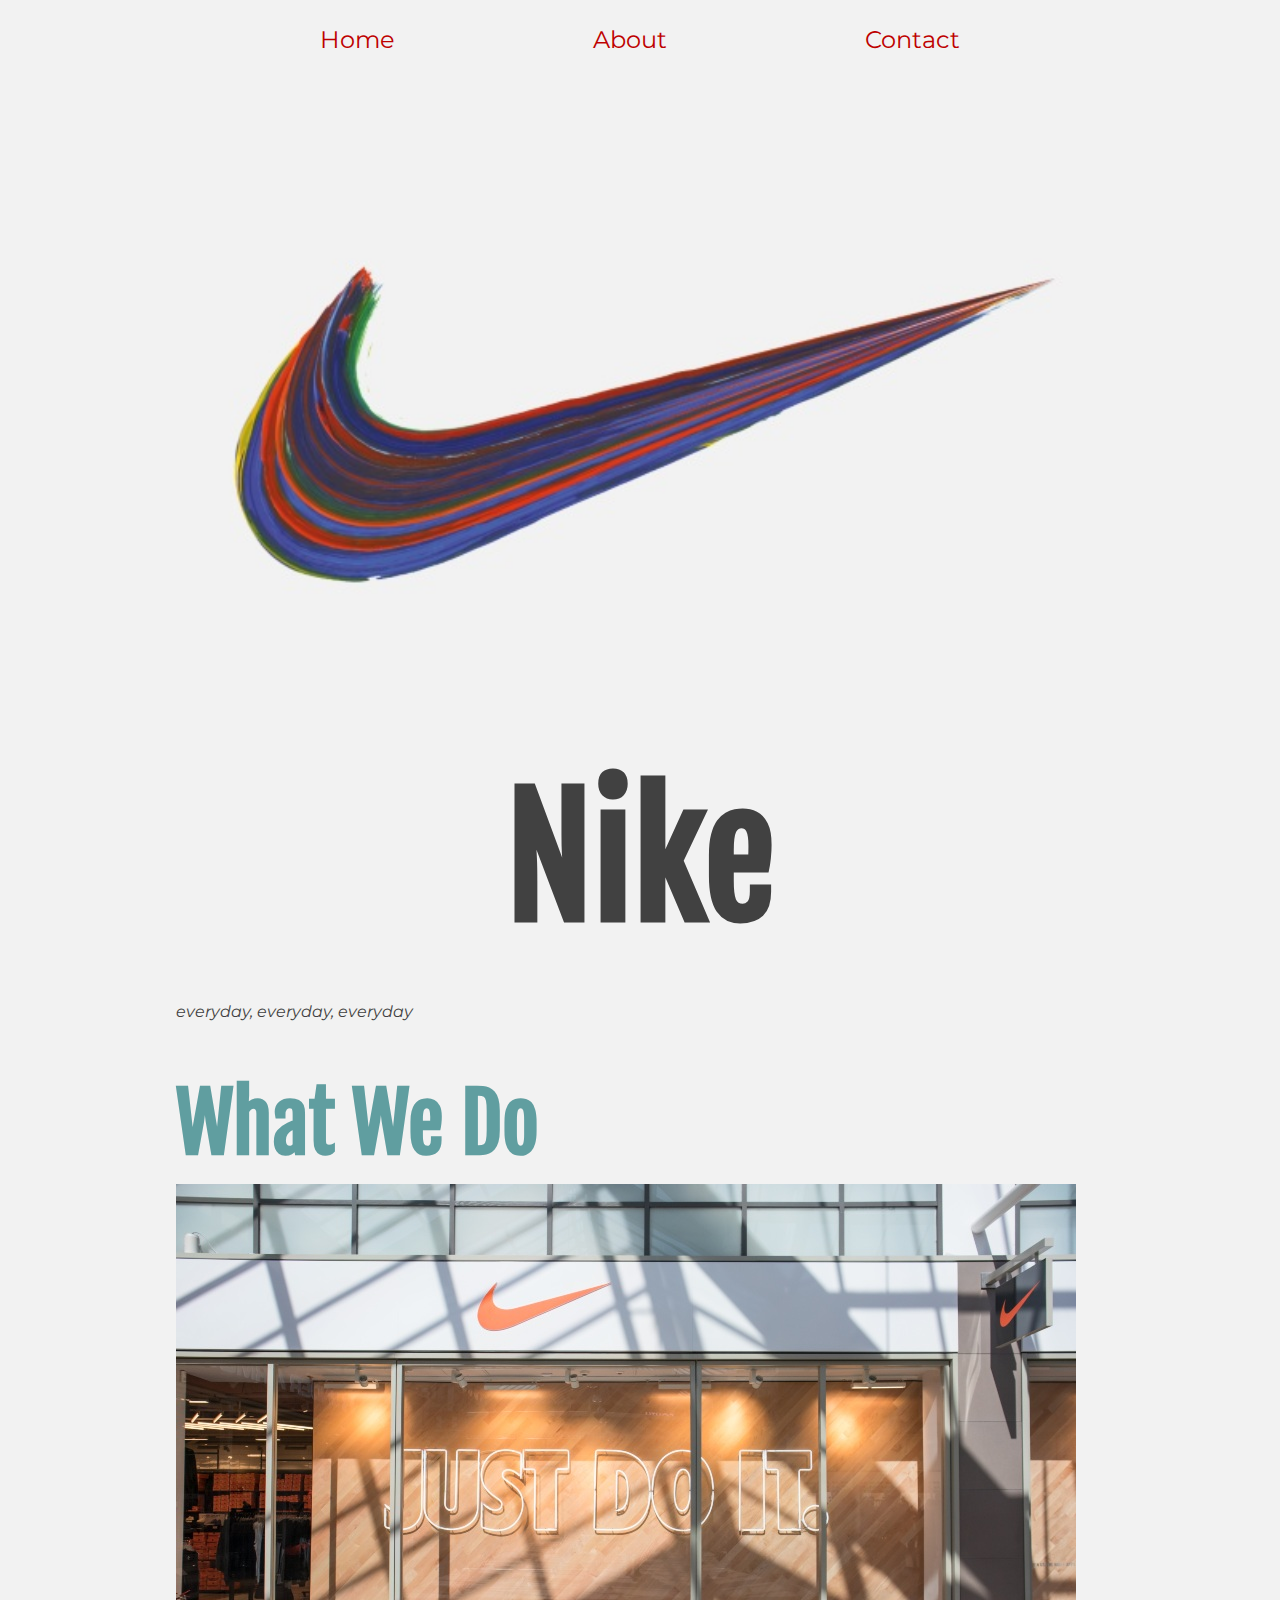
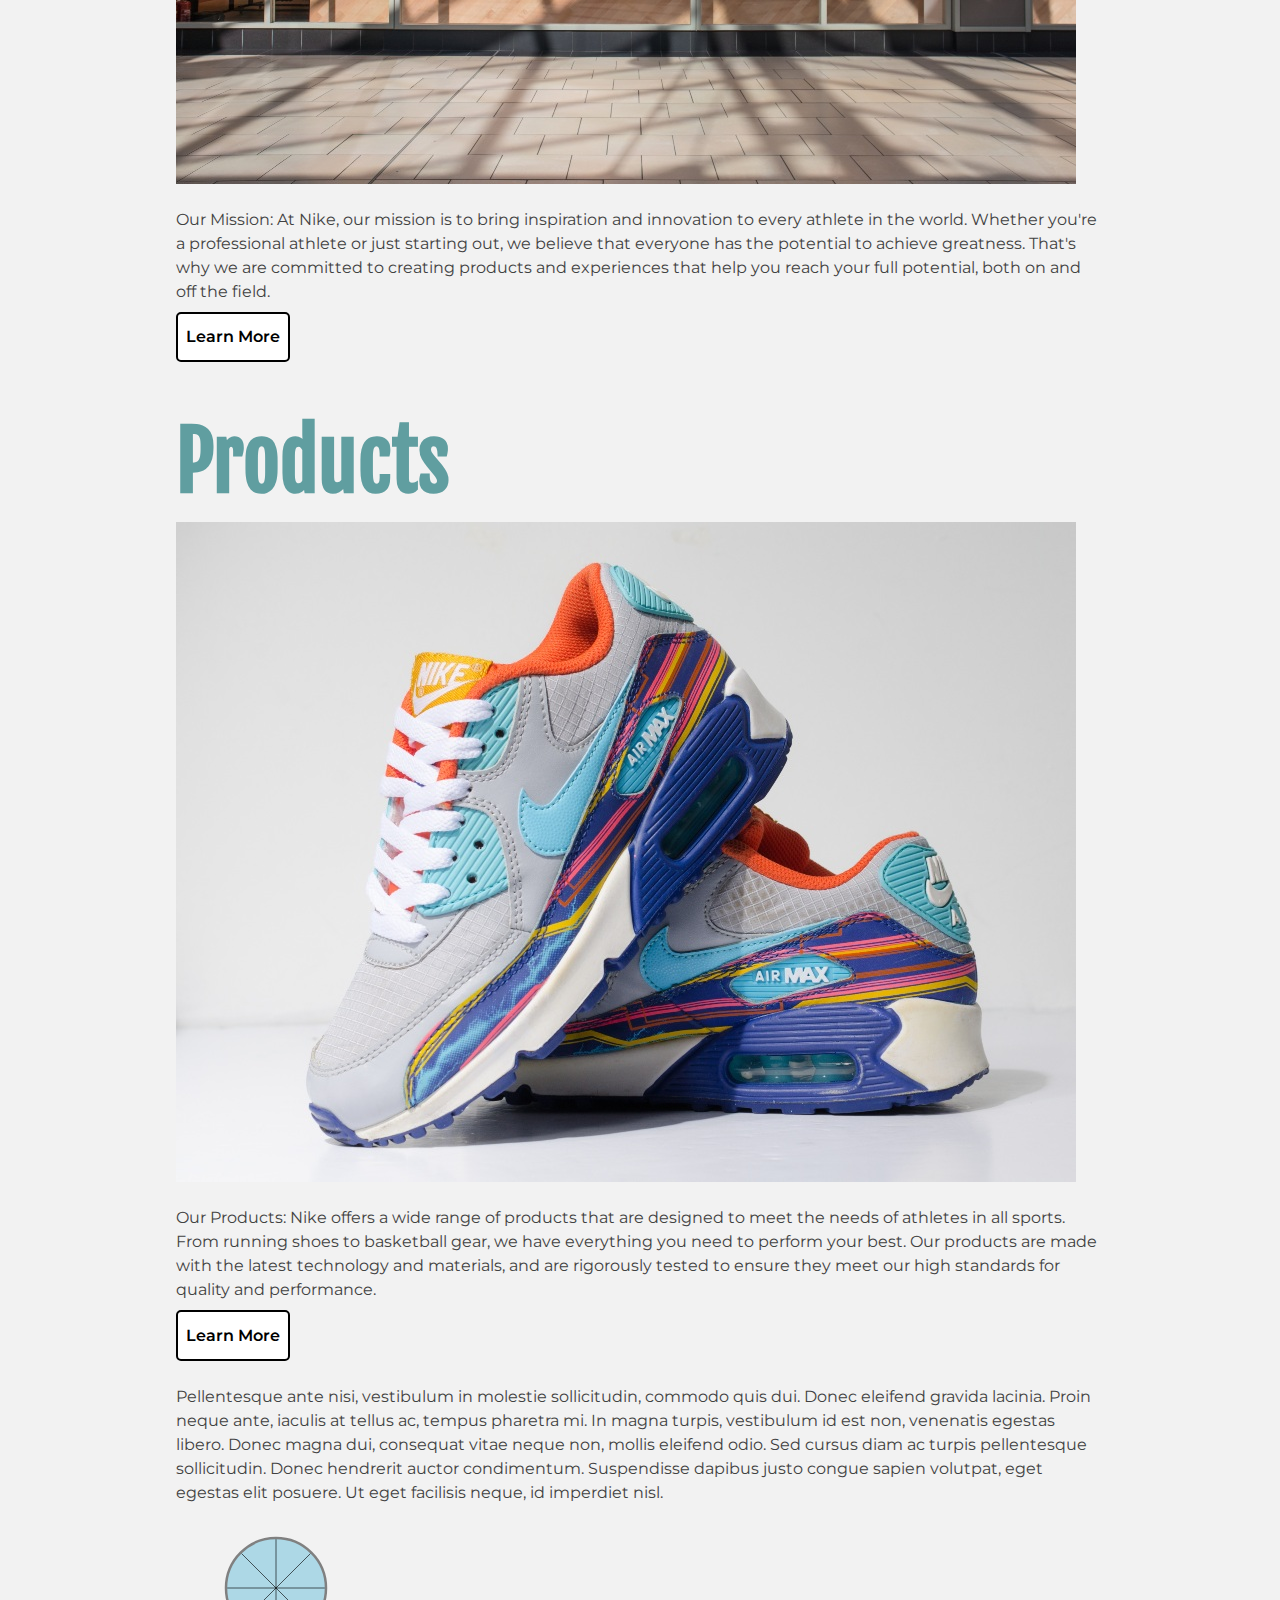
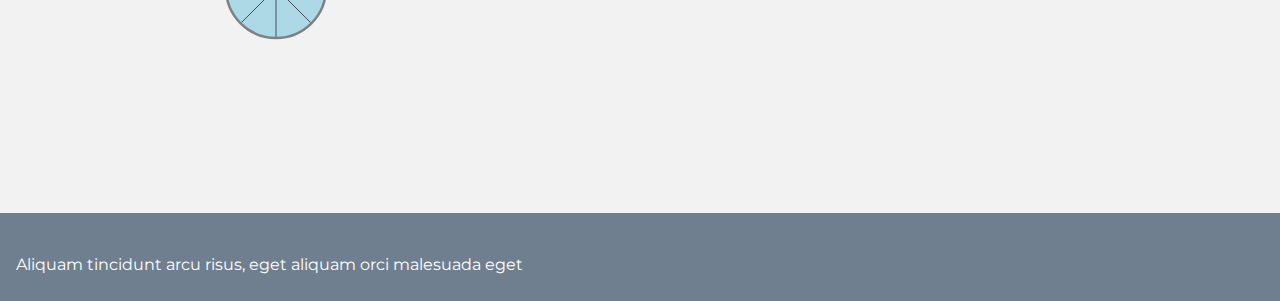
<file: index.html>
<!DOCTYPE html>
<html lang="en">

<head>
  <meta charset="UTF-8">
  <meta http-equiv="X-UA-Compatible" content="IE=edge">
  <meta name="viewport" content="width=device-width, initial-scale=1.0">
  <meta name="description" content="Learn more about and purchase the amazing product of dew">
  <link rel="apple-touch-icon" sizes="180x180" href="images/apple-touch-icon.png">
  <link rel="icon" type="image/png" sizes="32x32" href="images/favicon-32x32.png">
  <link rel="icon" type="image/png" sizes="16x16" href="images/favicon-16x16.png">
  <link rel="manifest" href="images/site.webmanifest">
  <link rel="preconnect" href="https://fonts.gstatic.com" crossorigin>
  <link
    href="https://fonts.googleapis.com/css2?family=Fjalla+One&family=Montserrat:ital,wght@0,300;0,600;1,300&display=swap"
    rel="stylesheet">
  <link rel="stylesheet" href="styles/main.css">


  <title>Home - Nike</title>
</head>

<body>

  <header>
    <nav>
      <ul>
        <li><a>Home</a></li>
        <li><a href="about/">About</a></li>
        <li><a href="contact/">Contact</a></li>
      </ul>
    </nav>
  </header>

  <picture>
    <source media="(min-width: 1470px)" srcset="images/hero1470.jpg">
    <source media="(min-width: 800px)" srcset="images/hero800.jpg">
    <source media="(min-width: 400px)" srcset="images/hero400.jpg">
    <img src="images/hero1470.jpg" alt="image of painted nike swoosh">
  </picture>




  <main>

    <h1><strong>Nike</strong> </h1>
    <p><em>everyday, everyday, everyday</em> </p>

    <article>
      <h2>What We Do</h2>
      <figure>
        <img src="images/nikestore.jpg" alt="image of nike store" width="900" height="600">
      </figure>
      <p>Our Mission: At Nike, our mission is to bring inspiration and innovation to every athlete in the world. Whether
        you're a professional athlete or just starting out, we believe that everyone has the potential to achieve
        greatness. That's why we are committed to creating products and experiences that help you reach your full
        potential, both on and off the field. </p>

      <a class="button" href="#">Learn More</a>
    </article>
    <article>
      <h2>Products</h2>
      <img src="images/airmax.jpg" alt="image of nike air max shoes" width="900" height="660">
      <p> Our Products: Nike offers a wide range of products that are designed to meet the needs of athletes in all
        sports. From running shoes to basketball gear, we have everything you need to perform your best. Our products
        are made with the latest technology and materials, and are rigorously tested to ensure they meet our high
        standards for quality and performance.
      </p>
      <a class="button" href="#">Learn More</a>
    </article>


    <aside>
      <p>
        Pellentesque ante nisi, vestibulum in molestie sollicitudin, commodo quis dui. Donec eleifend gravida lacinia.
        Proin neque ante, iaculis at tellus ac, tempus pharetra mi. In magna turpis, vestibulum id est non, venenatis
        egestas libero. Donec magna dui, consequat vitae neque non, mollis eleifend odio. Sed cursus diam ac turpis
        pellentesque sollicitudin. Donec hendrerit auctor condimentum. Suspendisse dapibus justo congue sapien volutpat,
        eget egestas elit posuere. Ut eget facilisis neque, id imperdiet nisl.
      </p>
    </aside>

    <svg>
      <use href="#wheel" />
    </svg>
  </main>


  <svg>
    <symbol id="wheel" viewBox="0 0 120 120">
      <circle cx="60" cy="60" r="40" stroke="grey" fill="#ADD8E6" stroke-width="2" />
      <line x1="21" x2="99" y1="60" y2="60" stroke="black" stroke-width=".5" />
      <line x1="60" x2="60" y1="21" y2="99" stroke="black" stroke-width=".5" />
      <line x1="32.5" x2="87.5" y1="32.5" y2="87.5" stroke="black" stroke-width=".5" />
      <line x1="32.5" x2="87.5" y1="87.5" y2="32.5" stroke="black" stroke-width=".5" />
    </symbol>
  </svg>

  <footer>
    <p>
      Aliquam tincidunt arcu risus, eget aliquam orci malesuada eget
    </p>
  </footer>
</body>

</html>
</file>
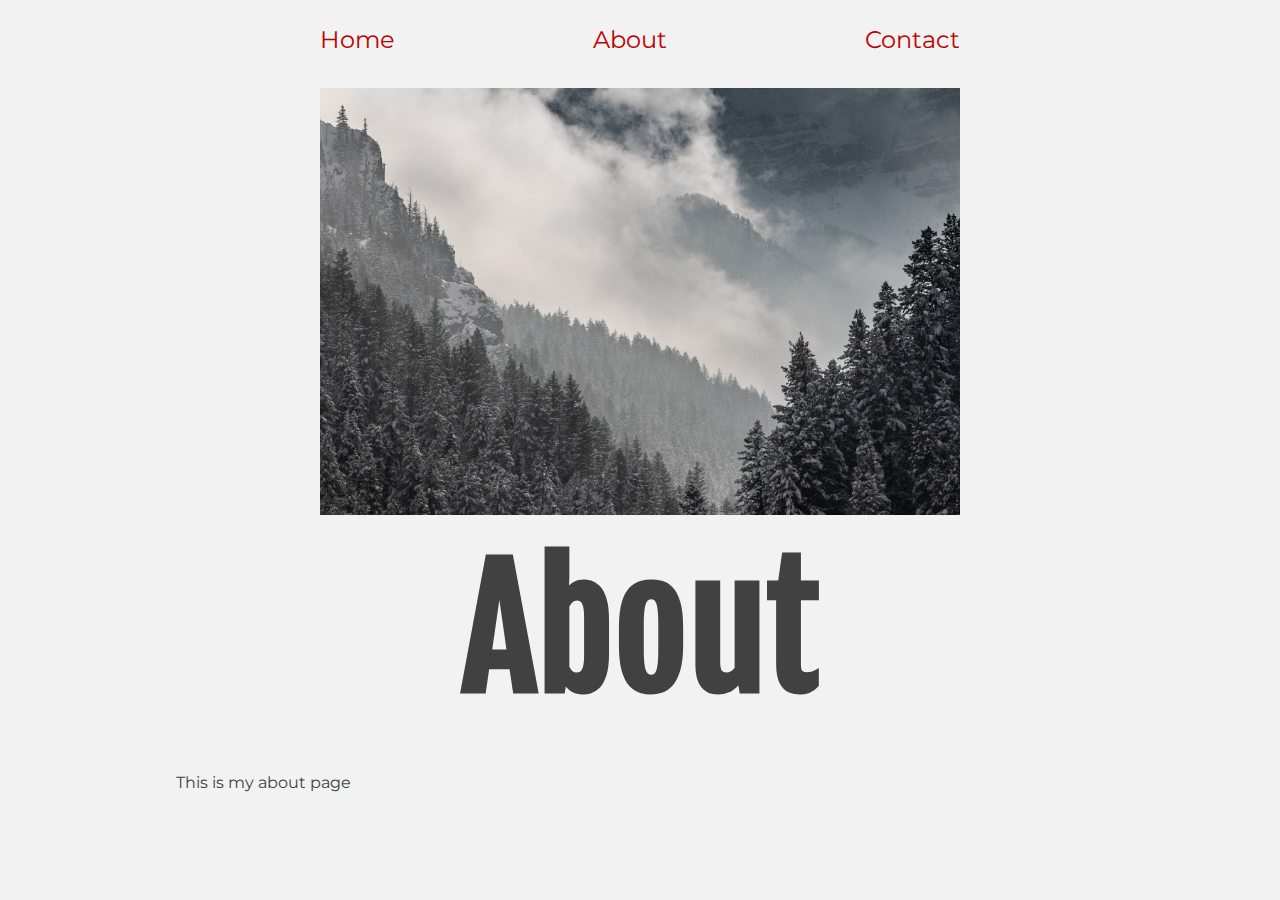
<file: about/index.html>
<!DOCTYPE html>
<html lang="en">

<head>
  <!-- TODO: adjust title, add meta description, add your favicon info, delete this comment  -->
  <meta charset="UTF-8">
  <meta http-equiv="X-UA-Compatible" content="IE=edge">
  <meta name="viewport" content="width=device-width, initial-scale=1.0">
  <meta name="description" content="Information about Pepsi Product: Mtn Dew">
  <link rel="apple-touch-icon" sizes="180x180" href="../images/apple-touch-icon.png">
  <link rel="icon" type="image/png" sizes="32x32" href="../images/favicon-32x32.png">
  <link rel="icon" type="image/png" sizes="16x16" href="../images/favicon-16x16.png">
  <link rel="manifest" href="../images/site.webmanifest">
  <link rel="preconnect" href="https://fonts.googleapis.com">
  <link rel="preconnect" href="https://fonts.gstatic.com" crossorigin>
  <link
    href="https://fonts.googleapis.com/css2?family=Fjalla+One&family=Montserrat:ital,wght@0,300;0,600;1,300&display=swap"
    rel="stylesheet">
  <link rel="stylesheet" href="../styles/main.css">

  <title>About</title>

</head>

<body>
  <!-- TODO: add menu links, delete this comment -->
  <header>
    <nav>
      <ul>
        <li><a href="../">Home</a></li>
        <li><a>About</a></li>
        <li><a href="../contact/">Contact</a></li>
      </ul>
    </nav>
  </header>

  <picture>
    <img srcset="../images/mountains300.jpg 300w,
               ../images/mountains600.jpg 600w,
               ../images/mountains900.jpg 900w" sizes="50vw" src="../images/mountains600.jpg"
      alt="snow covered trees on a mountainside" width="600" height="400">
  </picture>
  <main>
    <h1>About</h1>
    <p>This is my about page</p>
  </main>
</body>

</html>
</file>
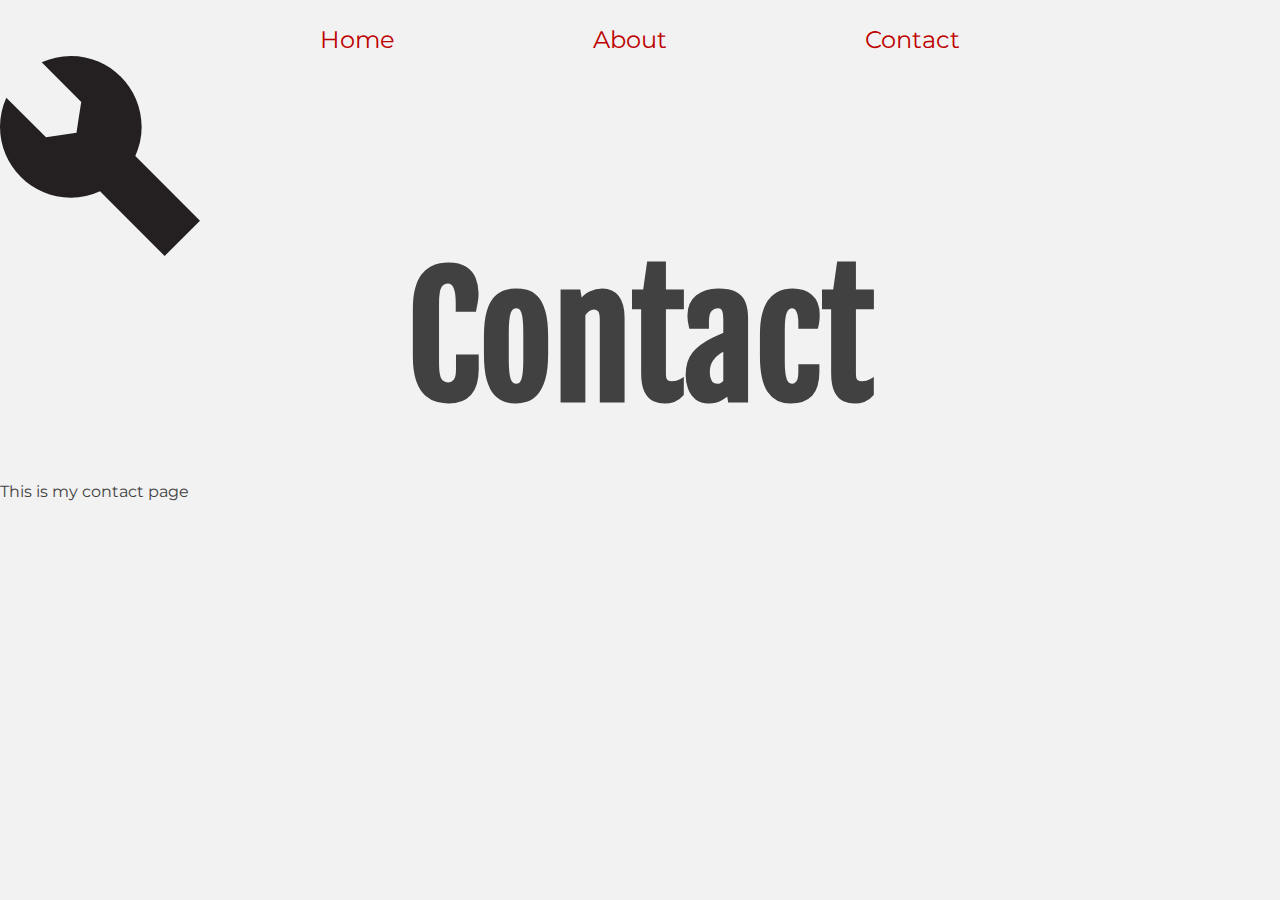
<file: contact/index.html>
<!DOCTYPE html>
<html lang="en">

<head>
  <!-- TODO: adjust title, add meta description, add your favicon info, delete this comment -->
  <meta charset="UTF-8">
  <meta http-equiv="X-UA-Compatible" content="IE=edge">
  <meta name="viewport" content="width=device-width, initial-scale=1.0">
  <meta name="description" content="Contact information">
  <link rel="apple-touch-icon" sizes="180x180" href="../images/apple-touch-icon.png">
  <link rel="icon" type="image/png" sizes="32x32" href="../images/favicon-32x32.png">
  <link rel="icon" type="image/png" sizes="16x16" href="../images/favicon-16x16.png">
  <link rel="manifest" href="../images/site.webmanifest">
  <link rel="preconnect" href="https://fonts.googleapis.com">
  <link rel="preconnect" href="https://fonts.gstatic.com" crossorigin>
  <link
    href="https://fonts.googleapis.com/css2?family=Fjalla+One&family=Montserrat:ital,wght@0,300;0,600;1,300&display=swap"
    rel="stylesheet">
  <link rel="stylesheet" href="../styles/main.css">

  <title>Contact</title>

</head>

<body>
  <!-- TODO: add menu links, -->
  <header>
    <nav>
      <ul>
        <li><a href="../">Home</a></li>
        <li><a href="../about/">About</a></li>
        <li><a>Contact</a></li>
      </ul>
    </nav>
    <img src="../images/wrench.svg" alt="image of wrench">
  </header>
  <h1>Contact</h1>
  <p>This is my contact page</p>
</body>

</html>
</file>
<file: styles/main.css>
/*****************************************************/
/* This semester we will be using my variation of    */
/* Josh Comeau's CSS Reset instead of normalize      */
/* Read more at                                      */
/* https://www.joshwcomeau.com/css/custom-css-reset/ */
/*****************************************************/
/* Always add your CSS below the reset CSS           */
/*****************************************************/

:root {
  --blue: #609ea0;
  --red: #be0100ff;
  --grey: #707f90;
  --black: #000000;
  --white: #ffffff;
  --text: #414141ff;
}

*,
*::before,
*::after {
  box-sizing: border-box;
}

* {
  margin: 0;
  /* this an experimental line-height; if it breaks, add line-height: 1.5 to body */
  line-height: calc(1em + 0.5rem);
}

html,
body {
  height: 100%;
}

body {
  margin: 0;
  -webkit-font-smoothing: antialiased;
}

img,
picture,
video,
canvas,
svg {
  display: block;
  max-width: 100%;
  height: auto;
}

input,
button,
textarea,
select {
  font: inherit;
}

/* until you get a feel for overflow, I'll keep these next two commented out */
/* p,
h1,
h2,
h3,
h4,
h5,
h6 {
  overflow-wrap: break-word;
} */

/* p {
  overflow-wrap: break-word;
  hyphens: auto;
} */

/* temp CSS for HTML only assignments */
picture img {
  width: 100%;
}

svg {
  width: 200px;
}

/* temp fix to size about img */
img[srcset] {
  width: 50%;
  height: auto;
  margin: 2rem auto;
}

/* temporary fix to size svg images */
img[src$="svg"] {
  width: 200px;
}

/************ add your CSS here *****************/
ul {
  list-style-type: none;
  justify-content: center;
  display: flex;
  align-items: center;
  justify-content: space-between;
  padding-right: 20rem;
  padding-left: 20rem;
  padding-top: 1.5rem;
}

nav {
  font-size: 1.5rem;
}

main {
  margin: 0 auto;
  padding: 0 1rem;
  max-width: 60rem;
  background-color: #f2f2f2ff;
}

body {
  background-color: #f2f2f2ff;
}

p {
  margin-top: 1.5em;
  margin-bottom: 0.5em;
}

article {
  margin-top: 1.5em;
  margin-bottom: 1.5em;
}

footer {
  padding: 1rem;
  background-color: var(--grey);
  color: white;
}

h1 {
  font-family: "Fjalla One", sans-serif;
  color: var(--text);
  font-size: 10rem;
  padding-bottom: 0.2em;
  text-align: center;
}

h2 {
  font-family: "Fjalla One", sans-serif;
  color: var(--blue);
  font-size: 5rem;
  padding-top: 0.4em;
  padding-bottom: 0.2em;
}

h3 {
  font-family: "Fjalla One", sans-serif;
  color: var(--grey);
  font-size: 3.5rem;
  padding-top: 0.4em;
  padding-bottom: 0.2em;
}

h4 {
  font-family: "Fjalla One", sans-serif;
  color: var(--red);
  font-size: 2rem;
  padding-top: 0.4em;
  padding-bottom: 0.2em;
}

body {
  font-family: "Montserrat", sans-serif;
  color: var(--text);
}

a {
  text-decoration: none;
  color: var(--red);
}

a[href]:hover {
  /* font-size: 1.1rem; */
  text-decoration: underline;
}

/* * {
  background-color: white;
} */

.button {
  border: solid 2px black;
  background-color: white;
  color: black;
  padding: 0.7rem 0.5rem;
  border-radius: 5px;
  text-decoration: none;
  display: inline-block;
  font-weight: 600;
}

a.button:hover {
  background-color: black;
  color: white;
  text-decoration: none;
  transition-duration: 200ms;
  cursor: pointer;
}
</file>
